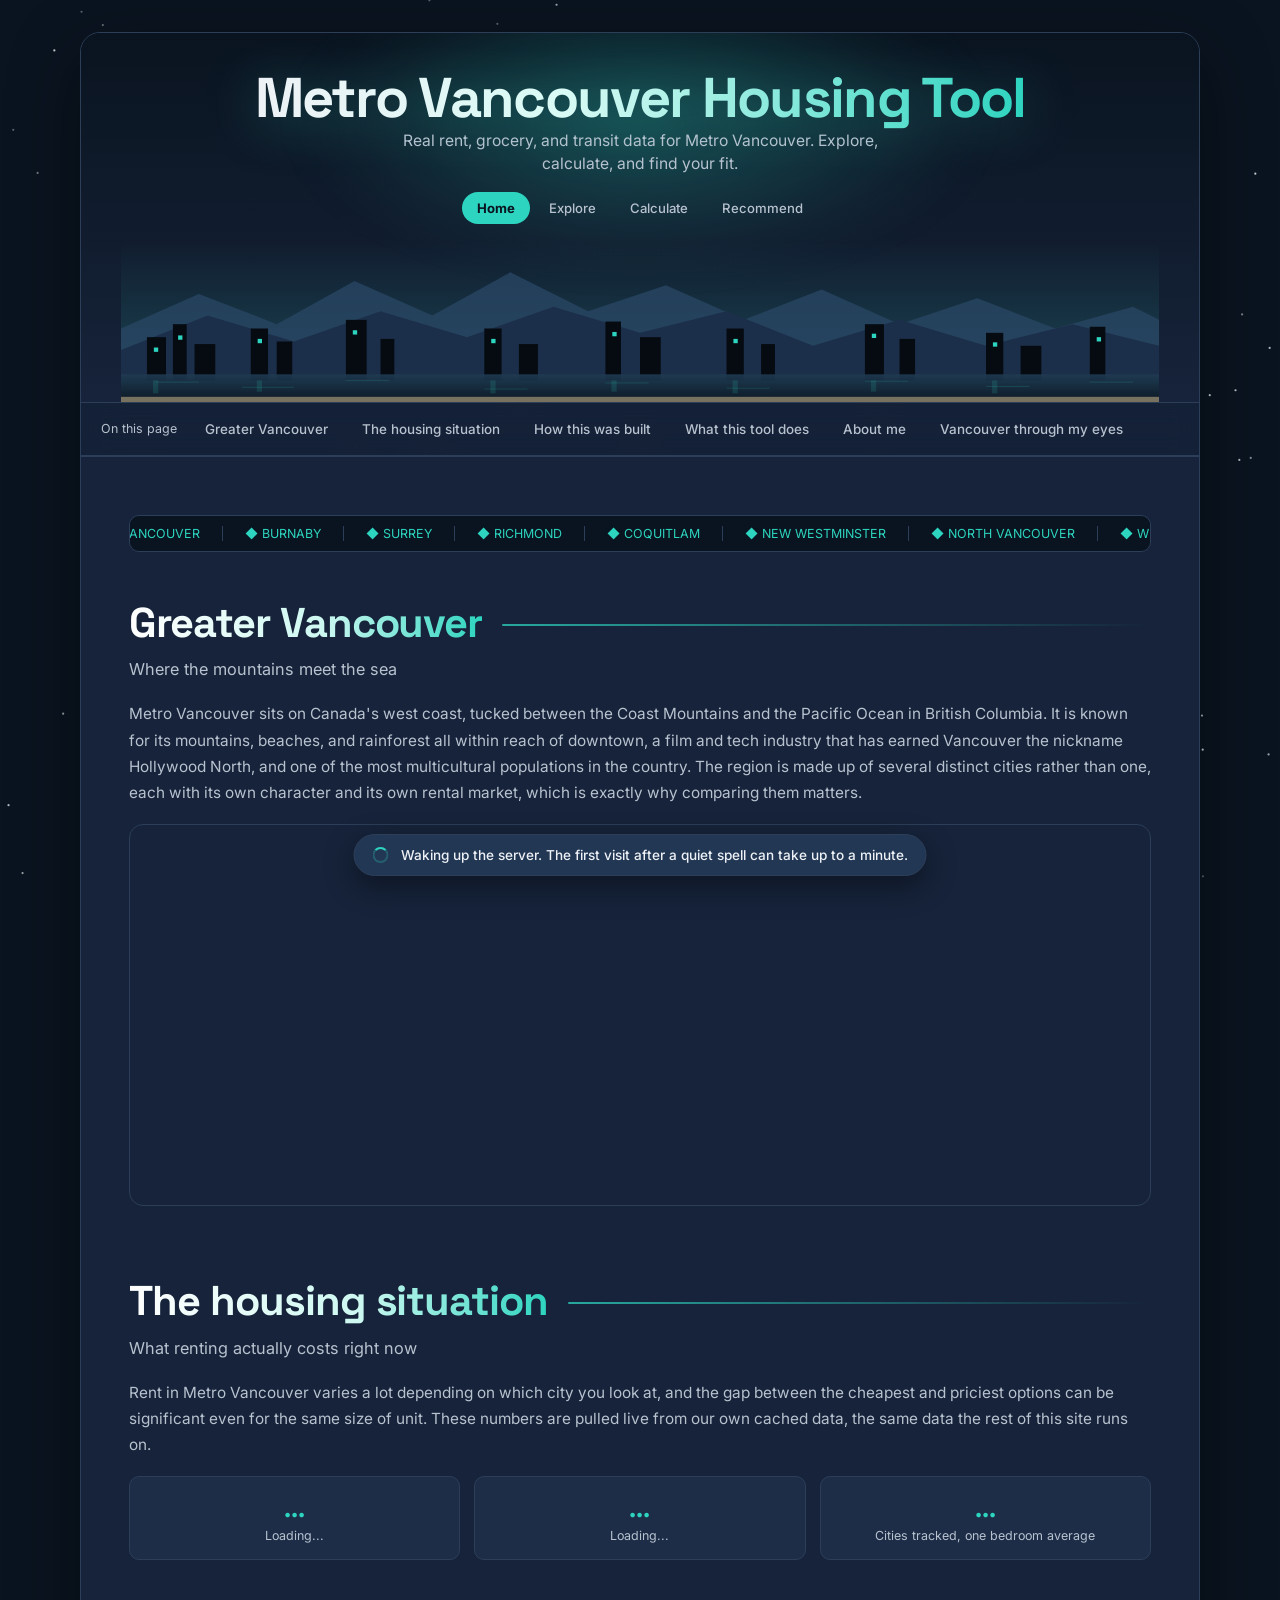
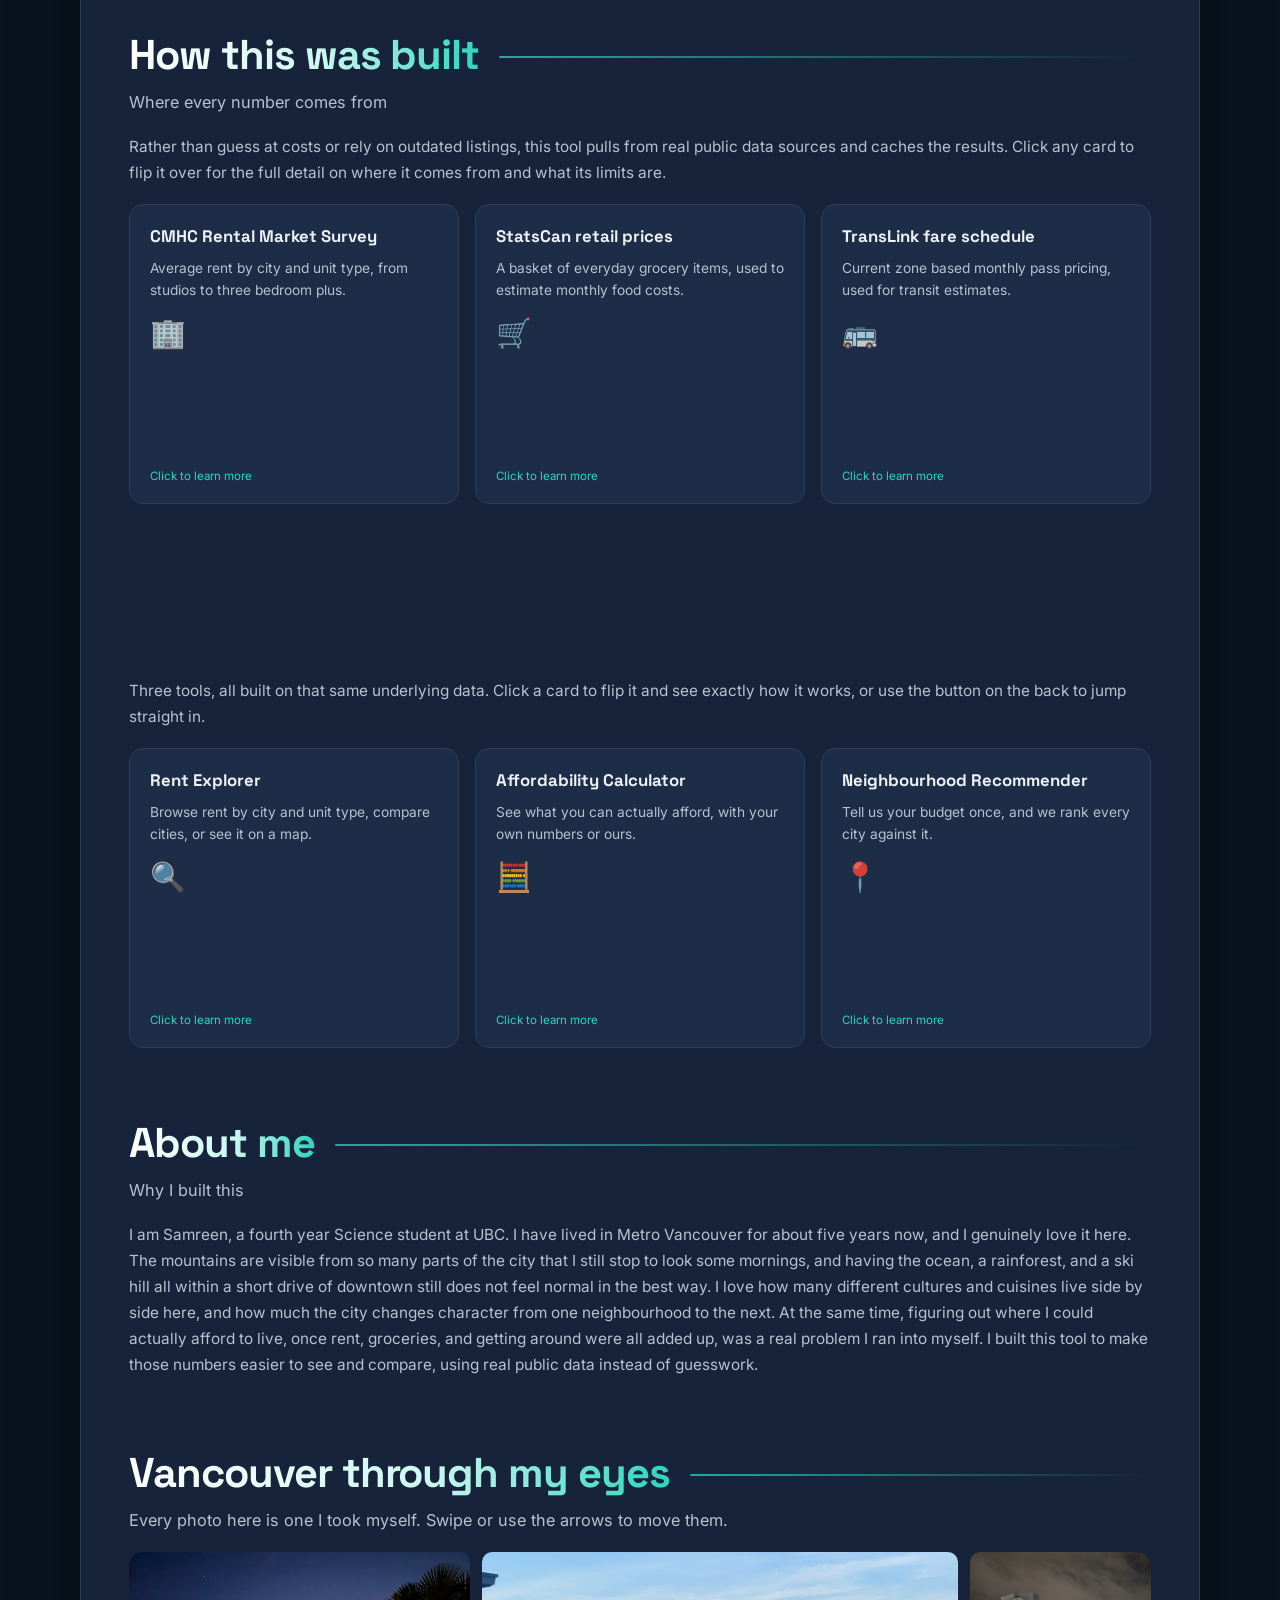
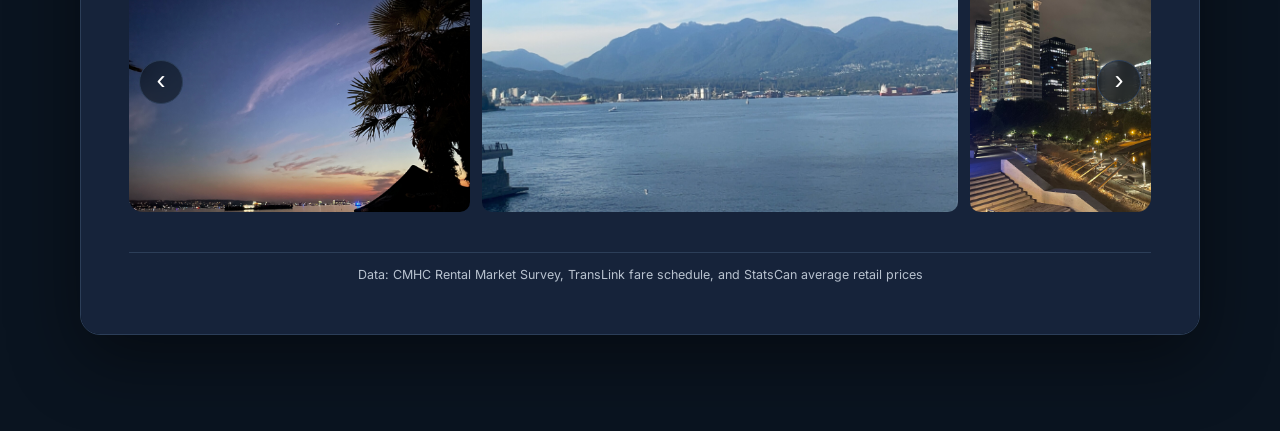
<file: frontend/index.html>
<!DOCTYPE html>
<html lang="en">
<head>
    <meta charset="UTF-8">
    <meta name="viewport" content="width=device-width, initial-scale=1.0">
    <title>Metro Vancouver Housing Tool</title>
    <link rel="icon" href="favicon-32.png" sizes="32x32" type="image/png">
    <link rel="icon" href="favicon.svg" type="image/svg+xml">
    <link rel="apple-touch-icon" href="apple-touch-icon.png">
    <meta name="theme-color" content="#0a1420">
    <meta name="description" content="Real rent, grocery, and transit data for Metro Vancouver. Explore, calculate, and find your fit.">
    <meta property="og:title" content="Metro Vancouver Housing Tool">
    <meta property="og:description" content="Real rent, grocery, and transit data for Metro Vancouver. Explore, calculate, and find your fit.">
    <meta property="og:image" content="https://samreen1410.github.io/project_housing/preview.png">
    <meta property="og:url" content="https://samreen1410.github.io/project_housing/">
    <meta property="og:type" content="website">
    <meta name="twitter:card" content="summary_large_image">
    <link rel="preconnect" href="https://fonts.googleapis.com">
    <link href="https://fonts.googleapis.com/css2?family=Space+Grotesk:wght@500;600;700&family=Inter:wght@400;500;600;700&display=swap" rel="stylesheet">
    <link rel="stylesheet" href="shared/theme.css">
    <style>
        body { -webkit-font-smoothing: antialiased; -moz-osx-font-smoothing: grayscale; }

        /* Home page title: a little larger than on the other pages, and the
           navigation fades in after it. The title styling itself lives in
           shared/theme.css. */
        .masthead h1 { font-size: clamp(2.3rem, 5vw, 3.5rem); }
        .masthead .site-nav { animation: fadeUp 0.9s 0.4s ease backwards; }
        @media (prefers-reduced-motion: reduce) {
            .masthead .site-nav { animation: none; }
        }

        /* ---------- Section headings ---------- */
        .section-head { margin-top: 72px; margin-bottom: 22px; }
        .ticker + .section-head { margin-top: 48px; }
        .head-row { display: flex; align-items: center; gap: 20px; }
        .section-head h2 {
            margin: 0;
            padding-bottom: 4px;
            font-size: clamp(1.9rem, 3.4vw, 2.6rem);
            font-weight: 700;
            letter-spacing: -0.025em;
            line-height: 1.1;
            background: linear-gradient(90deg, #ffffff 0%, #cdf8f1 55%, #2dd4bf 100%);
            -webkit-background-clip: text;
            background-clip: text;
            -webkit-text-fill-color: transparent;
            color: transparent;
        }
        .head-line {
            flex: 1;
            min-width: 24px;
            height: 2px;
            border-radius: 2px;
            background: linear-gradient(90deg, rgba(45, 212, 191, 0.75), rgba(45, 212, 191, 0));
            transform-origin: left center;
        }
        .section-sub { margin: 10px 0 0; font-size: 1.02rem; color: var(--ink-soft); }
        .section-head + .photo-reel { margin-top: 0; }

        /* ---------- Contents bar: stays on screen, shows where you are, jumps on click ---------- */
        html { scroll-behavior: smooth; }
        /* The card clips instead of hides, so the bar can stay stuck to the top of the screen. */
        .page-card { overflow: clip; }
        .section-head { scroll-margin-top: 84px; }
        .toc-wrap {
            position: sticky;
            top: 0;
            z-index: 30;
            background: rgba(22, 35, 58, 0.9);
            -webkit-backdrop-filter: blur(12px);
            backdrop-filter: blur(12px);
            border-top: 1px solid var(--border);
            border-bottom: 1px solid var(--border);
        }
        .toc-bar {
            position: relative;
            display: flex;
            align-items: center;
            gap: 6px;
            padding: 10px 20px;
            overflow-x: auto;
            white-space: nowrap;
            scrollbar-width: none;
        }
        .toc-bar::-webkit-scrollbar { display: none; }
        .toc-label { flex-shrink: 0; margin-right: 8px; font-size: 0.78rem; color: var(--ink-soft); }
        .toc-bar a {
            flex-shrink: 0;
            padding: 8px 14px;
            border-radius: 999px;
            font-size: 0.84rem;
            font-weight: 500;
            color: var(--ink-soft);
            text-decoration: none;
            transition: background 0.15s ease, color 0.15s ease;
        }
        .toc-bar a:hover { background: rgba(255, 255, 255, 0.07); color: var(--ink); }
        .toc-bar a.active { background: var(--teal-soft); color: var(--teal); }
        .toc-progress {
            position: absolute;
            left: 0;
            bottom: 0;
            height: 2px;
            width: 0;
            background: linear-gradient(90deg, rgba(45, 212, 191, 0.4), #2dd4bf);
        }
        @media (prefers-reduced-motion: reduce) {
            html { scroll-behavior: auto; }
        }
        @media (max-width: 760px) {
            .toc-label { display: none; }
        }

        /* Headings glide in as they scroll into view (switched on by setupReveal). */
        .reveal-ready .section-head {
            opacity: 0;
            transform: translateY(20px);
            transition: opacity 0.7s ease, transform 0.7s ease;
        }
        .reveal-ready .section-head .head-line {
            transform: scaleX(0);
            transition: transform 1s ease 0.25s;
        }
        .reveal-ready .section-head.in-view { opacity: 1; transform: none; }
        .reveal-ready .section-head.in-view .head-line { transform: scaleX(1); }
        @media (prefers-reduced-motion: reduce) {
            .reveal-ready .section-head, .reveal-ready .section-head .head-line {
                opacity: 1;
                transform: none;
                transition: none;
            }
        }
        .section-intro {
            color: var(--ink-soft);
            font-size: 0.96rem;
            line-height: 1.7;
            width: 100%;
            margin: 0 0 18px;
        }

        .stat-grid {
            display: grid;
            grid-template-columns: repeat(3, 1fr);
            gap: 14px;
            margin-top: 16px;
        }
        .stat-card {
            background: var(--surface-alt);
            border: 1px solid var(--border);
            border-radius: 10px;
            padding: 16px;
            text-align: center;
        }
        .stat-card .stat-value {
            font-family: 'Space Grotesk', sans-serif;
            font-size: 1.5rem;
            font-weight: 700;
            color: var(--teal);
        }
        .stat-card .stat-label {
            font-size: 0.78rem;
            color: var(--ink-soft);
            margin-top: 4px;
        }

        /* ---------- Real embedded map, styled to match the dark theme ---------- */
        .map-embed-wrap {
            width: 100%;
            margin-top: 14px;
            border-radius: 14px;
            border: 1px solid var(--border);
            overflow: hidden;
        }
        .map-embed-wrap iframe {
            width: 100%;
            height: 380px;
            border: 0;
            display: block;
            pointer-events: none;
            filter: invert(1) hue-rotate(180deg) brightness(0.95) contrast(0.9) saturate(0.6);
        }

        /* ---------- Flip cards ---------- */
        .flip-grid {
            display: grid;
            grid-template-columns: repeat(3, 1fr);
            gap: 16px;
        }
        .flip-card {
            perspective: 1200px;
            height: 300px;
        }
        .flip-card-inner {
            position: relative;
            width: 100%;
            height: 100%;
            transition: transform 0.6s cubic-bezier(0.4, 0.2, 0.2, 1);
            transform-style: preserve-3d;
            cursor: pointer;
        }
        .flip-card.flipped .flip-card-inner {
            transform: rotateY(180deg);
        }
        .flip-face {
            position: absolute;
            inset: 0;
            backface-visibility: hidden;
            border-radius: 14px;
            border: 1px solid var(--border);
            padding: 20px;
            display: flex;
            flex-direction: column;
        }
        .flip-front {
            background: var(--surface-alt);
            justify-content: space-between;
        }
        .flip-front h3 { font-size: 1.05rem; margin: 0 0 10px; }
        .flip-front p { font-size: 0.86rem; color: var(--ink-soft); line-height: 1.6; margin: 0; }
        .flip-icon {
            font-size: 1.8rem;
            margin-top: 14px;
            opacity: 0.85;
        }
        .flip-hint {
            font-size: 0.72rem;
            color: var(--teal);
            margin-top: 14px;
        }
        .flip-back {
            background: var(--surface-raised);
            transform: rotateY(180deg);
            overflow-y: auto;
        }
        .flip-back p {
            font-size: 0.83rem;
            color: var(--ink-soft);
            line-height: 1.6;
            margin: 0 0 14px;
        }
        .flip-back .primary-btn {
            text-align: center;
            text-decoration: none;
            margin-top: auto;
        }

        /* ---------- Photo reel (moves by itself, swipe or arrows to steer) ---------- */
        .photo-reel {
            position: relative;
            border-radius: 14px;
            margin-top: 14px;
        }
        .photo-reel-scroll {
            overflow-x: auto;
            overflow-y: hidden;
            scrollbar-width: none;
            -webkit-overflow-scrolling: touch;
            border-radius: 14px;
        }
        .photo-reel-scroll::-webkit-scrollbar { display: none; }
        .photo-reel-track {
            display: flex;
            gap: 12px;
            width: max-content;
        }
        .photo-reel-track img {
            height: 260px;
            min-width: 120px;
            width: auto;
            border-radius: 10px;
            flex-shrink: 0;
            display: block;
            -webkit-user-drag: none;
            user-select: none;
        }
        .reel-arrow {
            position: absolute;
            top: 50%;
            transform: translateY(-50%);
            width: 44px;
            height: 44px;
            border-radius: 50%;
            border: 1px solid var(--border);
            background: rgba(10, 18, 28, 0.62);
            -webkit-backdrop-filter: blur(6px);
            backdrop-filter: blur(6px);
            color: #fff;
            font-size: 1.7rem;
            line-height: 1;
            padding: 0 0 4px;
            cursor: pointer;
            z-index: 2;
            display: flex;
            align-items: center;
            justify-content: center;
            transition: background 0.2s, transform 0.2s;
            -webkit-tap-highlight-color: transparent;
        }
        .reel-arrow:hover { background: rgba(45, 212, 191, 0.55); }
        .reel-arrow:active { transform: translateY(-50%) scale(0.92); }
        .reel-arrow.prev { left: 10px; }
        .reel-arrow.next { right: 10px; }

        /* The city ticker uses the same moving method as the reel, so it can
           also be swiped. The old CSS animation is switched off here. */
        .ticker { overflow-x: auto; overflow-y: hidden; scrollbar-width: none; }
        .ticker::-webkit-scrollbar { display: none; }
        .ticker-track { animation: none !important; }

        @media (max-width: 760px) {
            .stat-grid, .flip-grid { grid-template-columns: 1fr; }
        }
    </style>
</head>
<script data-goatcounter="https://samreen.goatcounter.com/count"
        async src="//gc.zgo.at/count.js"></script>
<body>

<canvas id="bg-canvas"></canvas>

<div class="page-card">
    <header class="masthead">
        <div class="masthead-top">
            <div>
                <h1>Metro Vancouver Housing Tool</h1>
                <p class="tagline">Real rent, grocery, and transit data for Metro Vancouver. Explore, calculate, and find your fit.</p>
            </div>
            <nav class="site-nav" id="site-nav"></nav>
        </div>
        <svg class="skyline" viewBox="0 0 1200 185" preserveAspectRatio="none" xmlns="http://www.w3.org/2000/svg">
            <defs>
                <linearGradient id="horizonGlow" x1="0" y1="0" x2="0" y2="1">
                    <stop offset="0%" stop-color="#2dd4bf" stop-opacity="0"/>
                    <stop offset="100%" stop-color="#2dd4bf" stop-opacity="0.22"/>
                </linearGradient>
                <linearGradient id="waterGrad" x1="0" y1="0" x2="0" y2="1">
                    <stop offset="0%" stop-color="#1f3b52" stop-opacity="0.9"/>
                    <stop offset="100%" stop-color="#0a1420" stop-opacity="0.95"/>
                </linearGradient>
            </defs>
            <rect x="0" y="0" width="1200" height="185" fill="url(#horizonGlow)"/>
            <polygon points="0,160 0,100 90,60 180,95 270,45 360,85 450,35 540,80 630,50 720,90 810,55 900,95 990,65 1080,100 1170,75 1200,90 1200,160" fill="#2a4766" opacity="0.75"/>
            <polygon points="0,160 0,125 100,85 200,115 300,80 400,110 500,75 600,105 700,80 800,120 900,90 1000,120 1100,95 1200,120 1200,160" fill="#1c2f4a"/>
            <g fill="#060b12">
                <rect x="30" y="110" width="22" height="50"/>
                <rect x="60" y="95" width="16" height="65"/>
                <rect x="85" y="118" width="24" height="42"/>
                <rect x="150" y="100" width="20" height="60"/>
                <rect x="180" y="115" width="18" height="45"/>
                <rect x="260" y="90" width="24" height="70"/>
                <rect x="300" y="112" width="16" height="48"/>
                <rect x="420" y="100" width="20" height="60"/>
                <rect x="460" y="118" width="22" height="42"/>
                <rect x="560" y="92" width="18" height="68"/>
                <rect x="600" y="110" width="24" height="50"/>
                <rect x="700" y="100" width="20" height="60"/>
                <rect x="740" y="118" width="16" height="42"/>
                <rect x="860" y="95" width="22" height="65"/>
                <rect x="900" y="112" width="18" height="48"/>
                <rect x="1000" y="105" width="20" height="55"/>
                <rect x="1040" y="120" width="24" height="40"/>
                <rect x="1120" y="98" width="18" height="62"/>
            </g>
            <g fill="#2dd4bf">
                <rect class="twinkle d1" x="38" y="122" width="5" height="5"/>
                <rect class="twinkle d2" x="66" y="108" width="5" height="5"/>
                <rect class="twinkle d3" x="158" y="112" width="5" height="5"/>
                <rect class="twinkle d4" x="268" y="102" width="5" height="5"/>
                <rect class="twinkle d5" x="428" y="112" width="5" height="5"/>
                <rect class="twinkle d6" x="568" y="104" width="5" height="5"/>
                <rect class="twinkle d7" x="708" y="112" width="5" height="5"/>
                <rect class="twinkle d8" x="868" y="106" width="5" height="5"/>
                <rect class="twinkle d2" x="1008" y="116" width="5" height="5"/>
                <rect class="twinkle d5" x="1128" y="110" width="5" height="5"/>
            </g>
            <rect x="0" y="153" width="1200" height="32" fill="url(#waterGrad)"/>
            <g stroke="#2dd4bf" stroke-opacity="0.18" stroke-width="1">
                <line x1="40" y1="162" x2="90" y2="162"/>
                <line x1="140" y1="168" x2="200" y2="168"/>
                <line x1="260" y1="160" x2="310" y2="160"/>
                <line x1="420" y1="170" x2="470" y2="170"/>
                <line x1="560" y1="163" x2="610" y2="163"/>
                <line x1="700" y1="169" x2="750" y2="169"/>
                <line x1="860" y1="161" x2="910" y2="161"/>
                <line x1="1000" y1="167" x2="1050" y2="167"/>
                <line x1="1120" y1="162" x2="1170" y2="162"/>
            </g>
            <g fill="#2dd4bf" opacity="0.14">
                <rect x="37" y="160" width="6" height="15"/>
                <rect x="157" y="160" width="6" height="13"/>
                <rect x="427" y="160" width="6" height="15"/>
                <rect x="567" y="160" width="6" height="13"/>
                <rect x="707" y="160" width="6" height="15"/>
                <rect x="867" y="160" width="6" height="13"/>
                <rect x="1007" y="160" width="6" height="15"/>
            </g>
            <rect x="0" y="179" width="1200" height="6" fill="#8a8169" opacity="0.85"/>
        </svg>
    </header>

    <div class="toc-wrap">
        <nav class="toc-bar" aria-label="On this page">
            <span class="toc-label">On this page</span>
            <a href="#greater-vancouver">Greater Vancouver</a>
            <a href="#housing-situation">The housing situation</a>
            <a href="#how-built">How this was built</a>
            <a href="#what-it-does">What this tool does</a>
            <a href="#about-me">About me</a>
            <a href="#my-vancouver">Vancouver through my eyes</a>
        </nav>
        <div class="toc-progress" id="toc-progress"></div>
    </div>

    <div class="sheet">

        <div class="ticker">
            <div class="ticker-track" id="ticker-track">
                <span>Loading city data...</span>
            </div>
        </div>

        <div class="section-head" id="greater-vancouver">
            <div class="head-row"><h2>Greater Vancouver</h2><span class="head-line"></span></div>
            <p class="section-sub">Where the mountains meet the sea</p>
        </div>
        <p class="section-intro">
            Metro Vancouver sits on Canada's west coast, tucked between the Coast
            Mountains and the Pacific Ocean in British Columbia. It is known for
            its mountains, beaches, and rainforest all within reach of downtown,
            a film and tech industry that has earned Vancouver the nickname
            Hollywood North, and one of the most multicultural populations in the
            country. The region is made up of several distinct cities rather
            than one, each with its own character and its own rental market,
            which is exactly why comparing them matters.
        </p>

        <div class="map-embed-wrap">
            <iframe
                    src="https://www.google.com/maps?q=Metro+Vancouver,+BC,+Canada&output=embed"
                    loading="lazy"
                    referrerpolicy="no-referrer-when-downgrade"
                    allowfullscreen>
            </iframe>
        </div>

        <div class="section-head" id="housing-situation">
            <div class="head-row"><h2>The housing situation</h2><span class="head-line"></span></div>
            <p class="section-sub">What renting actually costs right now</p>
        </div>
        <p class="section-intro">
            Rent in Metro Vancouver varies a lot depending on which city you
            look at, and the gap between the cheapest and priciest options can
            be significant even for the same size of unit. These numbers are
            pulled live from our own cached data, the same data the rest of
            this site runs on.
        </p>
        <div class="stat-grid" id="stat-grid">
            <div class="stat-card">
                <div class="stat-value" id="stat-cheapest-value">...</div>
                <div class="stat-label" id="stat-cheapest-label">Loading...</div>
            </div>
            <div class="stat-card">
                <div class="stat-value" id="stat-priciest-value">...</div>
                <div class="stat-label" id="stat-priciest-label">Loading...</div>
            </div>
            <div class="stat-card">
                <div class="stat-value" id="stat-count-value">...</div>
                <div class="stat-label">Cities tracked, one bedroom average</div>
            </div>
        </div>

        <div class="section-head" id="how-built">
            <div class="head-row"><h2>How this was built</h2><span class="head-line"></span></div>
            <p class="section-sub">Where every number comes from</p>
        </div>
        <p class="section-intro">
            Rather than guess at costs or rely on outdated listings, this tool
            pulls from real public data sources and caches the results. Click
            any card to flip it over for the full detail on where it comes from
            and what its limits are.
        </p>
        <div class="flip-grid" id="sources-grid"></div>

        <div class="section-head" id="what-it-does">
            <div class="head-row"><h2>What this tool does</h2><span class="head-line"></span></div>
            <p class="section-sub">Three tools, one set of real numbers</p>
        </div>
        <p class="section-intro">
            Three tools, all built on that same underlying data. Click a card to
            flip it and see exactly how it works, or use the button on the back
            to jump straight in.
        </p>
        <div class="flip-grid" id="features-grid"></div>

        <div class="section-head" id="about-me">
            <div class="head-row"><h2>About me</h2><span class="head-line"></span></div>
            <p class="section-sub">Why I built this</p>
        </div>
        <p class="section-intro">
            I am Samreen, a fourth year Science student at UBC. I have lived in
            Metro Vancouver for about five years now, and I genuinely love it
            here. The mountains are visible from so many parts of the city that
            I still stop to look some mornings, and having the ocean, a rainforest,
            and a ski hill all within a short drive of downtown still does not
            feel normal in the best way. I love how many different cultures and
            cuisines live side by side here, and how much the city changes
            character from one neighbourhood to the next. At the same time,
            figuring out where I could actually afford to live, once rent,
            groceries, and getting around were all added up, was a real problem
            I ran into myself. I built this tool to make those numbers easier to
            see and compare, using real public data instead of guesswork.
        </p>

        <div class="section-head" id="my-vancouver">
            <div class="head-row"><h2>Vancouver through my eyes</h2><span class="head-line"></span></div>
            <p class="section-sub">Every photo here is one I took myself. Swipe or use the arrows to move them.</p>
        </div>

        <div class="photo-reel" id="photo-reel">
            <div class="photo-reel-scroll" id="photo-reel-scroll">
                <div class="photo-reel-track" id="photo-reel-track"></div>
            </div>
            <button class="reel-arrow prev" id="reel-prev" type="button" aria-label="Previous photos">&#8249;</button>
            <button class="reel-arrow next" id="reel-next" type="button" aria-label="Next photos">&#8250;</button>
        </div>

        <footer class="report-foot">
            Data: CMHC Rental Market Survey, TransLink fare schedule, and StatsCan average retail prices
        </footer>
    </div>
</div>

<script src="shared/background.js"></script>
<script src="shared/api.js"></script>
<script src="shared/state.js"></script>
<script src="shared/nav.js"></script>
<script>
    // The city names are shown straight away (no waiting on the server, which
    // may be asleep), then swapped for the live list only if it differs.
    const FALLBACK_CITIES = ["Vancouver", "Burnaby", "Surrey", "Richmond",
        "Coquitlam", "New Westminster", "North Vancouver", "West Vancouver"];

    function renderTicker(cities) {
        const track = document.getElementById("ticker-track");
        const names = cities.map(c => `<span>&#9670; ${c.toUpperCase()}</span>`);
        track.innerHTML = names.join("") + names.join("");
    }

    async function loadTicker() {
        renderTicker(FALLBACK_CITIES);
        try {
            const regions = await fetchRegions();
            const live = regions.map(r => r.name);
            if (live.length && live.slice().sort().join("|") !== FALLBACK_CITIES.slice().sort().join("|")) {
                renderTicker(live);
            }
        } catch (err) { /* the built in list stays */ }
    }

    // Moves a scrollable strip by itself while the finger or mouse stays in
    // charge: touching pauses it, and it eases back into motion a couple of
    // seconds after the last touch. The strip holds the same set twice, so when
    // the first copy has fully passed it jumps back by exactly one set, which
    // is invisible.
    function autoLoop(scroller, track, pxPerSec) {
        let pos = 0, lastSet = 0, half = 0, holdUntil = 0;
        let pointerDown = false, hovering = false, visible = true, last = 0;

        function measure() {
            const n = track.children.length;
            half = n >= 2 ? track.children[n / 2].offsetLeft - track.children[0].offsetLeft : 0;
        }
        function hold(ms) { holdUntil = performance.now() + ms; }

        scroller.addEventListener("pointerdown", () => { pointerDown = true; });
        ["pointerup", "pointercancel"].forEach(ev =>
            scroller.addEventListener(ev, () => { pointerDown = false; hold(2500); }));
        scroller.addEventListener("mouseenter", () => { hovering = true; });
        scroller.addEventListener("mouseleave", () => { hovering = false; hold(600); });
        scroller.addEventListener("wheel", () => hold(2500), { passive: true });
        scroller.addEventListener("touchstart", () => hold(2500), { passive: true });
        scroller.addEventListener("scroll", () => {
            // Ignore scrolls this code made itself; anything else is the person.
            if (Math.abs(scroller.scrollLeft - lastSet) > 2) {
                hold(2500);
                if (half > 0 && scroller.scrollLeft >= half) scroller.scrollLeft -= half;
                else if (half > 0 && scroller.scrollLeft <= 0) scroller.scrollLeft += half;
                pos = lastSet = scroller.scrollLeft;
            }
        }, { passive: true });

        track.addEventListener("load", measure, true);
        track.addEventListener("error", () => setTimeout(measure, 0), true);
        window.addEventListener("resize", measure);
        if ("IntersectionObserver" in window) {
            new IntersectionObserver(es => { visible = es[0].isIntersecting; }).observe(scroller);
        }

        let lastCount = 0;
        function frame(t) {
            if (track.children.length !== lastCount) { lastCount = track.children.length; measure(); }
            const dt = Math.min(0.05, (t - (last || t)) / 1000);
            last = t;
            if (half > 0 && visible && !pointerDown && !hovering && t > holdUntil) {
                pos += pxPerSec * dt;
                if (pos >= half) pos -= half;
                scroller.scrollLeft = pos;
                lastSet = scroller.scrollLeft;
            }
            requestAnimationFrame(frame);
        }
        measure();
        requestAnimationFrame(frame);
        return { measure, hold, getHalf: () => half };
    }

    async function loadHousingStats() {
        try {
            const res = await fetch(`${API_BASE}/rent-data/`);
            const allRegions = await res.json();
            const rows = allRegions
                .map(r => {
                    const match = r.rents.find(x => x.bedroom_type === "1 Bedroom");
                    return match ? { region_name: r.region_name, avg_rent: match.avg_rent } : null;
                })
                .filter(Boolean)
                .sort((a, b) => a.avg_rent - b.avg_rent);

            if (!rows.length) return;

            const cheapest = rows[0];
            const priciest = rows[rows.length - 1];

            document.getElementById("stat-cheapest-value").textContent = money(cheapest.avg_rent);
            document.getElementById("stat-cheapest-label").textContent = `Cheapest: ${cheapest.region_name}`;
            document.getElementById("stat-priciest-value").textContent = money(priciest.avg_rent);
            document.getElementById("stat-priciest-label").textContent = `Priciest: ${priciest.region_name}`;
            document.getElementById("stat-count-value").textContent = rows.length;
        } catch (err) {
            document.getElementById("stat-grid").innerHTML =
                `<p class="section-intro">Can't reach the backend right now, so live figures aren't available. Is uvicorn running on port 8000?</p>`;
        }
    }

    const SOURCES = [
        {
            title: "CMHC Rental Market Survey",
            icon: "&#127970;",
            summary: "Average rent by city and unit type, from studios to three bedroom plus.",
            detail: `We use CMHC's Rental Market Survey, specifically the Average Rent by
        Bedroom Type by Zone report for Metro Vancouver. CMHC surveys landlords
        twice a year, so this updates roughly every six months rather than in
        real time. A couple of cities in this export do not map perfectly onto
        city boundaries. Burnaby is split into two zones in the raw data, and
        Coquitlam is approximated using the combined Tri Cities figure, so
        those two numbers are close estimates rather than exact city totals.`,
        },
        {
            title: "StatsCan retail prices",
            icon: "&#128722;",
            summary: "A basket of everyday grocery items, used to estimate monthly food costs.",
            detail: `Grocery estimates come from Statistics Canada's monthly average
        retail price data for British Columbia, covering a basket of common
        items like milk, bread, eggs, meat, and produce. Since this does not
        say how often someone buys each item, the basket is treated as
        roughly two weeks of groceries for one person and doubled for a
        monthly estimate. It is a reasonable starting point, not a precise
        personal budget, which is why the Calculator lets you enter your
        own number instead.`,
        },
        {
            title: "TransLink fare schedule",
            icon: "&#128652;",
            summary: "Current zone based monthly pass pricing, used for transit estimates.",
            detail: `Transit costs come from TransLink's published monthly pass
        pricing by zone. Unlike CMHC and StatsCan, TransLink does not offer a
        public data API for fares, so these numbers are entered by hand from
        TransLink's own fare page and updated whenever fares change, most
        recently in July 2026.`,
        },
    ];

    const FEATURES = [
        {
            title: "Rent Explorer",
            icon: "&#128269;",
            summary: "Browse rent by city and unit type, compare cities, or see it on a map.",
            detail: `Pick one city to see every unit type's rent at a glance,
        compare a single unit type across every city on a chart or a map, or
        compare every unit type and every city at once. Charts support
        zooming, panning, and hovering to highlight matching rows, and
        clicking a bar or a city takes you straight into more detail.`,
            href: "explorer.html",
            button: "Open Rent Explorer",
        },
        {
            title: "Affordability Calculator",
            icon: "&#129518;",
            summary: "See what you can actually afford, with your own numbers or ours.",
            detail: `Enter your city, unit type, and income, then tell us how you
        get around and what you spend on groceries if you already know, or
        let us estimate it from real data. You will see a live preview as
        you type, a full cost breakdown once you calculate, and a plain
        language explanation of exactly how we arrived at your result.`,
            href: "calculator.html",
            button: "Open Calculator",
        },
        {
            title: "Neighbourhood Recommender",
            icon: "&#128205;",
            summary: "Tell us your budget once, and we rank every city against it.",
            detail: `Enter your budget and situation once, and it gets checked
        against every city we track at the same time. Results are ranked by
        how much room is left in your budget each month, and clicking any
        city opens a full explanation of why it is or is not a fit, with a
        direct link to check it further in the Calculator.`,
            href: "recommender.html",
            button: "Open Recommender",
        },
    ];

    function buildFlipGrid(containerId, items, includeButton) {
        const container = document.getElementById(containerId);
        container.innerHTML = items.map((item) => `
      <div class="flip-card">
        <div class="flip-card-inner">
          <div class="flip-face flip-front">
            <div>
              <h3>${item.title}</h3>
              <p>${item.summary}</p>
              <div class="flip-icon">${item.icon}</div>
            </div>
            <div class="flip-hint">Click to learn more</div>
          </div>
          <div class="flip-face flip-back">
            <p>${item.detail}</p>
            ${includeButton ? `<a href="${item.href}" class="primary-btn">${item.button}</a>` : ""}
          </div>
        </div>
      </div>
    `).join("");

        container.querySelectorAll(".flip-card").forEach(card => {
            card.addEventListener("click", (e) => {
                // Don't flip back if the click was on the "open tool" button.
                if (e.target.closest(".primary-btn")) return;
                card.classList.toggle("flipped");
            });
        });
    }

    // ---------- Photo reel ----------
    // Add your own Vancouver photos to frontend/images/ using these exact
    // file names (or edit the array below to match whatever you name them),
    // and they will appear here automatically. Until then, each slot shows
    // a placeholder.
    const PHOTOS = Array.from({ length: 31 }, (_, i) => {
        const num = String(i + 1).padStart(2, "0");
        return { src: `images/vancouver_${num}.jpg`, caption: "Vancouver" };
    });

    function buildPhotoReel() {
        const scroller = document.getElementById("photo-reel-scroll");
        const track = document.getElementById("photo-reel-track");
        const slideHtml = PHOTOS.map(p =>
            `<img src="${p.src}" alt="${p.caption}" draggable="false" onerror="this.remove()">`
        ).join("");
        // Shown twice so the loop point is seamless.
        track.innerHTML = slideHtml + slideHtml;

        const loop = autoLoop(scroller, track, 60);

        function steer(direction) {
            loop.hold(3500);
            loop.measure();
            const half = loop.getHalf();
            const step = Math.max(260, Math.round(scroller.clientWidth * 0.8));
            if (direction < 0 && half > 0 && scroller.scrollLeft < step) {
                scroller.scrollLeft += half;
            }
            scroller.scrollBy({ left: direction * step, behavior: "smooth" });
        }
        document.getElementById("reel-prev").addEventListener("click", () => steer(-1));
        document.getElementById("reel-next").addEventListener("click", () => steer(1));
    }

    // Headings glide in as they scroll into view. If anything here fails, the
    // headings simply stay visible, so it can never hide content.
    function setupReveal() {
        if (!("IntersectionObserver" in window)) return;
        const heads = document.querySelectorAll(".section-head");
        document.documentElement.classList.add("reveal-ready");
        const observer = new IntersectionObserver((entries) => {
            entries.forEach(entry => {
                if (entry.isIntersecting) {
                    entry.target.classList.add("in-view");
                    observer.unobserve(entry.target);
                }
            });
        }, { threshold: 0.25 });
        heads.forEach(h => observer.observe(h));
    }

    // The contents bar highlights the section you are in and draws a thin
    // progress line as you scroll. Clicking a link jumps there (the links work
    // even without this code, it only adds the highlighting and the progress).
    function setupContentsBar() {
        const links = Array.from(document.querySelectorAll(".toc-bar a"));
        const targets = links.map(a => document.querySelector(a.getAttribute("href")));
        const bar = document.querySelector(".toc-bar");
        const progress = document.getElementById("toc-progress");
        let lastActive = -2;
        let ticking = false;

        function update() {
            ticking = false;
            const probeLine = 150;
            let active = -1;
            targets.forEach((target, i) => {
                if (target && target.getBoundingClientRect().top <= probeLine) active = i;
            });
            const atBottom = window.innerHeight + window.scrollY >= document.documentElement.scrollHeight - 4;
            if (atBottom) active = targets.length - 1;

            if (active !== lastActive) {
                links.forEach((a, i) => a.classList.toggle("active", i === active));
                if (active >= 0) {
                    const a = links[active];
                    bar.scrollTo({ left: a.offsetLeft - bar.clientWidth / 2 + a.clientWidth / 2, behavior: "smooth" });
                }
                lastActive = active;
            }

            const max = document.documentElement.scrollHeight - window.innerHeight;
            progress.style.width = (max > 0 ? Math.min(100, (window.scrollY / max) * 100) : 0) + "%";
        }

        window.addEventListener("scroll", () => {
            if (!ticking) {
                ticking = true;
                requestAnimationFrame(update);
            }
        }, { passive: true });
        window.addEventListener("resize", update);
        update();
    }

    function init() {
        try { setupReveal(); } catch (err) { /* headings just stay visible */ }
        loadTicker();
        autoLoop(document.querySelector(".ticker"), document.getElementById("ticker-track"), 45);
        buildFlipGrid("sources-grid", SOURCES, false);
        buildFlipGrid("features-grid", FEATURES, true);
        loadHousingStats();
        buildPhotoReel();
        try { setupContentsBar(); } catch (err) { /* the links still work without the highlighting */ }
    }

    init();
</script>

</body>
</html>
</file>
<file: frontend/shared/theme.css>
/* ====== Modern dark "night sky over the city" theme — one unified dark surface, no light/dark split ====== */

:root {
    --sky-deep: #0a1420;
    --sky-mid: #16233a;
    --surface: #16233a;
    --surface-alt: #1d2d47;
    --surface-raised: #223754;
    --ink: #eef2f6;
    --ink-soft: #b8c2cf;
    --border: #2c3e58;
    --teal: #2dd4bf;
    --teal-soft: rgba(45, 212, 191, 0.14);
    --danger: #f87171;
    --danger-soft: rgba(248, 113, 113, 0.14);
}

* { box-sizing: border-box; }

body {
    margin: 0;
    background-color: var(--sky-deep);
    font-family: 'Inter', sans-serif;
    color: var(--ink);
    min-height: 100vh;
    display: flex;
    flex-direction: column;
    align-items: center;
    padding: 0 16px 96px;
    position: relative;
}

#bg-canvas {
    position: fixed;
    inset: 0;
    width: 100%;
    height: 100%;
    z-index: -1;
    pointer-events: none;
}

h1, h2, h3 {
    font-family: 'Space Grotesk', sans-serif;
}

/* ---------- Page card: masthead (skyline) + content panel ---------- */

.page-card {
    width: 100%;
    max-width: 1120px;
    margin-top: 32px;
    border-radius: 20px;
    overflow: hidden;
    box-shadow: 0 24px 70px rgba(0, 0, 0, 0.45);
    border: 1px solid var(--border);
}

.masthead {
    position: relative;
    background: linear-gradient(180deg, var(--sky-deep) 0%, var(--sky-mid) 100%);
    padding: 34px 40px 0;
    overflow: hidden;
}

.masthead-top {
    display: flex;
    flex-direction: column;
    align-items: center;
    text-align: center;
    gap: 16px;
    position: relative;
    z-index: 2;
    color: var(--ink);
}

/* A soft teal glow that slowly drifts behind the title. */
.masthead::before {
    content: "";
    position: absolute;
    left: 50%;
    top: -50px;
    width: 680px;
    max-width: 120%;
    height: 280px;
    transform: translateX(-50%);
    background: radial-gradient(closest-side, rgba(45, 212, 191, 0.30), rgba(45, 212, 191, 0));
    filter: blur(26px);
    animation: glowDrift 10s ease-in-out infinite alternate;
    pointer-events: none;
}

@keyframes glowDrift {
    from { transform: translateX(-58%) scale(1); }
    to   { transform: translateX(-42%) scale(1.12); }
}

/* The page title: white to teal lettering with a highlight that follows
   the cursor (see the title effect in shared/nav.js) and a gentle entrance. */
.masthead h1 {
    /* Starting position of the cursor highlight (off to the left, so it is
       hidden). nav.js updates these two values as the mouse moves. */
    --mx: -40%;
    --my: 50%;
    font-size: clamp(2.1rem, 4.6vw, 3.1rem);
    font-weight: 700;
    margin: 0;
    letter-spacing: -0.03em;
    line-height: 1.1;
    background-image:
            radial-gradient(circle 170px at var(--mx) var(--my), rgba(255, 255, 255, 0.95), rgba(255, 255, 255, 0) 100%),
            linear-gradient(90deg, #eef2f6 0%, #d9fbf5 40%, #2dd4bf 100%);
    -webkit-background-clip: text;
    background-clip: text;
    -webkit-text-fill-color: transparent;
    color: transparent;
    filter: drop-shadow(0 6px 26px rgba(45, 212, 191, 0.35));
    animation: titleIn 1s cubic-bezier(0.2, 0.7, 0.2, 1) backwards;
}

@keyframes titleIn {
    from {
        opacity: 0;
        transform: translateY(18px) scale(0.98);
        filter: blur(10px) drop-shadow(0 6px 26px rgba(45, 212, 191, 0));
    }
    to {
        opacity: 1;
        transform: none;
        filter: blur(0) drop-shadow(0 6px 26px rgba(45, 212, 191, 0.35));
    }
}

.masthead .tagline {
    font-size: 0.98rem;
    color: var(--ink-soft);
    margin: 0 auto; /* keeps the capped tagline centered under the title */
    max-width: 480px;
    line-height: 1.5;
    animation: fadeUp 0.9s 0.25s ease backwards;
}

@keyframes fadeUp {
    from { opacity: 0; transform: translateY(10px); }
    to   { opacity: 1; transform: none; }
}

@media (prefers-reduced-motion: reduce) {
    .masthead::before, .masthead h1, .masthead .tagline { animation: none; }
}

.skyline {
    display: block;
    width: 100%;
    height: auto;
    margin-top: 18px;
    position: relative;
    z-index: 1;
}

.skyline .twinkle {
    animation: twinkle 3.6s ease-in-out infinite;
}
.skyline .d1 { animation-delay: 0s; }
.skyline .d2 { animation-delay: 0.5s; }
.skyline .d3 { animation-delay: 1s; }
.skyline .d4 { animation-delay: 1.5s; }
.skyline .d5 { animation-delay: 2s; }
.skyline .d6 { animation-delay: 2.5s; }
.skyline .d7 { animation-delay: 1.2s; }
.skyline .d8 { animation-delay: 0.3s; }

@keyframes twinkle {
    0%, 100% { opacity: 0.2; }
    50% { opacity: 1; }
}

@media (prefers-reduced-motion: reduce) {
    .skyline .twinkle { animation: none; opacity: 0.6; }
}

/* ---------- Nav (sits inside the masthead) ---------- */

.site-nav {
    display: flex;
    gap: 4px;
    flex-wrap: wrap;
}

.site-nav a {
    font-family: 'Inter', sans-serif;
    font-size: 0.82rem;
    font-weight: 500;
    text-decoration: none;
    color: var(--ink-soft);
    padding: 8px 15px;
    border-radius: 999px;
    transition: background 0.15s ease, color 0.15s ease;
}

.site-nav a:hover {
    background: rgba(255, 255, 255, 0.08);
    color: var(--ink);
}

.site-nav a.active {
    background: var(--teal);
    color: #0a1420;
    font-weight: 700;
}

/* ---------- Content panel (same dark surface family — no white split) ---------- */

.sheet {
    position: relative;
    width: 100%;
    background: var(--surface);
    padding: 40px 48px 52px;
    border-top: 1px solid var(--border);
}

/* ---------- Form fields ---------- */

.field-block {
    display: grid;
    grid-template-columns: 1fr 1fr;
    gap: 18px 24px;
    margin-bottom: 30px;
}

.field { display: flex; flex-direction: column; gap: 6px; }
.field label { font-size: 0.82rem; color: var(--ink-soft); font-weight: 500; }

.field-hint {
    font-size: 0.74rem;
    color: var(--ink-soft);
    opacity: 0.8;
    margin-top: -2px;
}

.required-mark {
    color: var(--teal);
    margin-left: 2px;
}

.field select, .field input {
    font-family: 'Inter', sans-serif;
    font-size: 0.95rem;
    padding: 11px 13px;
    border: 2px solid var(--border);
    border-radius: 10px;
    background: var(--surface-alt);
    color: var(--ink);
}

.field select:focus, .field input:focus {
    outline: none;
    border-color: var(--teal);
    background: var(--surface-raised);
}

.primary-btn {
    display: block;
    width: 100%;
    font-family: 'Inter', sans-serif;
    font-weight: 600;
    font-size: 0.95rem;
    padding: 14px;
    background: var(--teal);
    color: #0a1420;
    border: none;
    border-radius: 10px;
    cursor: pointer;
    letter-spacing: 0.01em;
    margin-bottom: 4px;
    transition: background 0.15s ease, transform 0.1s ease;
}
.primary-btn:hover { background: #3fe3cd; }
.primary-btn:active { transform: translateY(1px); }

.status-line {
    font-size: 0.85rem;
    color: var(--danger);
    min-height: 1.2em;
    margin: 10px 0 0;
}

/* ---------- Data rows (results) ---------- */

.ledger { margin-top: 34px; }
.ledger.hidden { display: none; }

.ledger-row {
    display: flex;
    justify-content: space-between;
    align-items: baseline;
    padding: 13px 14px;
    font-size: 0.95rem;
    border-radius: 10px;
}
.ledger-row:nth-child(odd) { background: var(--surface-alt); }
.ledger-row:nth-child(even) { background: transparent; }

.ledger-row .amount {
    font-family: 'Space Grotesk', sans-serif;
    font-weight: 600;
}

.ledger-row.total {
    margin-top: 6px;
    font-weight: 700;
    background: var(--teal-soft);
}

.ledger-row.surplus .amount { color: var(--teal); }
.ledger-row.surplus.negative .amount { color: var(--danger); }

.notes {
    font-size: 0.84rem;
    color: var(--ink-soft);
    margin-top: 14px;
    padding: 12px 14px;
    border-radius: 10px;
    background: var(--surface-alt);
    border-left: 3px solid var(--teal);
}

/* ---------- Verdict badge ---------- */

.verdict-area {
    margin-top: 32px;
    display: flex;
    justify-content: center;
    min-height: 70px;
}

.verdict-card {
    margin-top: 26px;
    display: flex;
    align-items: center;
    gap: 18px;
    padding: 20px 24px;
    border-radius: 16px;
    transform: scale(0.85);
    opacity: 0;
}

.verdict-card.affordable {
    background: linear-gradient(135deg, rgba(45, 212, 191, 0.16), rgba(45, 212, 191, 0.06));
    border: 1px solid rgba(45, 212, 191, 0.35);
}
.verdict-card.over {
    background: linear-gradient(135deg, rgba(248, 113, 113, 0.16), rgba(248, 113, 113, 0.06));
    border: 1px solid rgba(248, 113, 113, 0.35);
}

.verdict-icon {
    flex-shrink: 0;
    width: 48px;
    height: 48px;
    border-radius: 50%;
    display: flex;
    align-items: center;
    justify-content: center;
    font-size: 1.4rem;
}
.verdict-card.affordable .verdict-icon { background: var(--teal); color: #0a1420; }
.verdict-card.over .verdict-icon { background: var(--danger); color: #0a1420; }

.verdict-title {
    font-family: 'Space Grotesk', sans-serif;
    font-weight: 700;
    font-size: 1.25rem;
}
.verdict-card.affordable .verdict-title { color: var(--teal); }
.verdict-card.over .verdict-title { color: var(--danger); }

.verdict-detail {
    font-size: 0.88rem;
    color: var(--ink-soft);
    margin-top: 2px;
}

.math-explainer {
    margin-top: 18px;
    padding: 16px 18px;
    border-radius: 12px;
    background: var(--surface-alt);
    border: 1px solid var(--border);
    font-size: 0.85rem;
    color: var(--ink-soft);
    line-height: 1.7;
}
.math-explainer strong { color: var(--ink); font-weight: 600; }

@keyframes verdictIn {
    0%   { transform: scale(0.85); opacity: 0; }
    70%  { transform: scale(1.03); opacity: 1; }
    100% { transform: scale(1); opacity: 1; }
}
.verdict-card.animate { animation: verdictIn 0.4s ease-out forwards; }

@media (prefers-reduced-motion: reduce) {
    .verdict-card.animate { animation: none; transform: scale(1); opacity: 1; }
}

/* ---------- Live tape ---------- */

.live-tape {
    margin-top: 26px;
    background: var(--surface-alt);
    border: 1px solid var(--border);
    border-radius: 10px;
    overflow: hidden;
}

.tape-head {
    font-family: 'Inter', sans-serif;
    font-size: 0.72rem;
    font-weight: 600;
    letter-spacing: 0.04em;
    color: var(--ink-soft);
    background: var(--surface-raised);
    padding: 7px 14px;
}

.tape-lines {
    max-height: 130px;
    overflow-y: auto;
    padding: 6px 14px;
}

.tape-lines div {
    font-family: 'Inter', sans-serif;
    font-size: 0.82rem;
    padding: 4px 0;
    color: var(--ink);
}

.tape-lines .tape-total {
    font-weight: 700;
    color: var(--teal);
    border-top: 1px solid var(--border);
    margin-top: 4px;
    padding-top: 6px;
}

/* ---------- Ticker tape (homepage) ---------- */

.ticker {
    width: 100%;
    overflow: hidden;
    background: var(--sky-deep);
    border-radius: 10px;
    margin-top: 18px;
    padding: 10px 0;
    border: 1px solid var(--border);
}

.ticker-track {
    display: flex;
    width: max-content;
    animation: tickerScroll 22s linear infinite;
}

.ticker-track span {
    font-family: 'Inter', sans-serif;
    font-size: 0.78rem;
    color: var(--teal);
    white-space: nowrap;
    padding: 0 22px;
    border-right: 1px solid var(--border);
}

@keyframes tickerScroll {
    from { transform: translateX(0); }
    to   { transform: translateX(-50%); }
}

@media (prefers-reduced-motion: reduce) {
    .ticker-track { animation: none; }
}

.secondary-btn {
    display: block;
    width: 100%;
    font-family: 'Inter', sans-serif;
    font-weight: 600;
    font-size: 0.95rem;
    padding: 13px;
    background: transparent;
    color: var(--ink-soft);
    border: 2px solid var(--border);
    border-radius: 10px;
    cursor: pointer;
    margin-top: 10px;
    transition: border-color 0.15s ease, color 0.15s ease;
}
.secondary-btn:hover { border-color: var(--teal); color: var(--teal); }

.preview-strip {
    display: grid;
    grid-template-columns: repeat(3, 1fr);
    gap: 10px;
    margin-top: 10px;
    margin-bottom: 24px;
}

.preview-chip {
    background: var(--surface-alt);
    border: 1px solid var(--border);
    border-radius: 10px;
    padding: 10px 12px;
}

.preview-chip .chip-label {
    font-size: 0.72rem;
    color: var(--ink-soft);
}

.preview-chip .chip-value {
    font-family: 'Space Grotesk', sans-serif;
    font-weight: 600;
    font-size: 1.05rem;
    margin-top: 2px;
}

.preview-hint {
    font-size: 0.8rem;
    color: var(--ink-soft);
    margin: 6px 0 20px;
}

.estimate-tag {
    font-size: 0.72rem;
    color: var(--ink-soft);
    font-weight: 400;
    margin-left: 6px;
}

@media (max-width: 560px) {
    .preview-strip { grid-template-columns: 1fr; }
}

.match-row {
    border-radius: 10px;
    margin-bottom: 6px;
    overflow: hidden;
    background: var(--surface-alt);
}

.match-summary {
    display: flex;
    justify-content: space-between;
    align-items: center;
    padding: 14px 16px;
    cursor: pointer;
}
.match-summary:hover { background: var(--surface-raised); }

.match-summary .match-right {
    display: flex;
    align-items: center;
    gap: 10px;
}

.match-chevron {
    color: var(--ink-soft);
    font-size: 0.8rem;
    transition: transform 0.2s ease;
    display: inline-block;
}
.match-row.open .match-chevron {
    transform: rotate(180deg);
    color: var(--teal);
}

.results-hint {
    font-size: 0.82rem;
    color: var(--ink-soft);
    margin: 4px 0 12px;
}

.match-detail {
    padding: 4px 16px 18px;
    border-top: 1px solid var(--border);
}

.match-explain {
    font-size: 0.84rem;
    color: var(--ink-soft);
    line-height: 1.6;
    margin: 10px 0;
}
.match-explain strong { color: var(--ink); }

.hidden { display: none !important; }

footer.report-foot {
    margin-top: 40px;
    padding-top: 14px;
    border-top: 1px solid var(--border);
    font-size: 0.78rem;
    color: var(--ink-soft);
    text-align: center;
}

.coming-soon {
    padding: 60px 20px;
    text-align: center;
    color: var(--ink-soft);
    font-family: 'Space Grotesk', sans-serif;
}

@media (max-width: 560px) {
    .sheet { padding: 30px 24px 40px; }
    .masthead { padding: 22px 24px 0; }
    .field-block { grid-template-columns: 1fr; }
}
</file>
